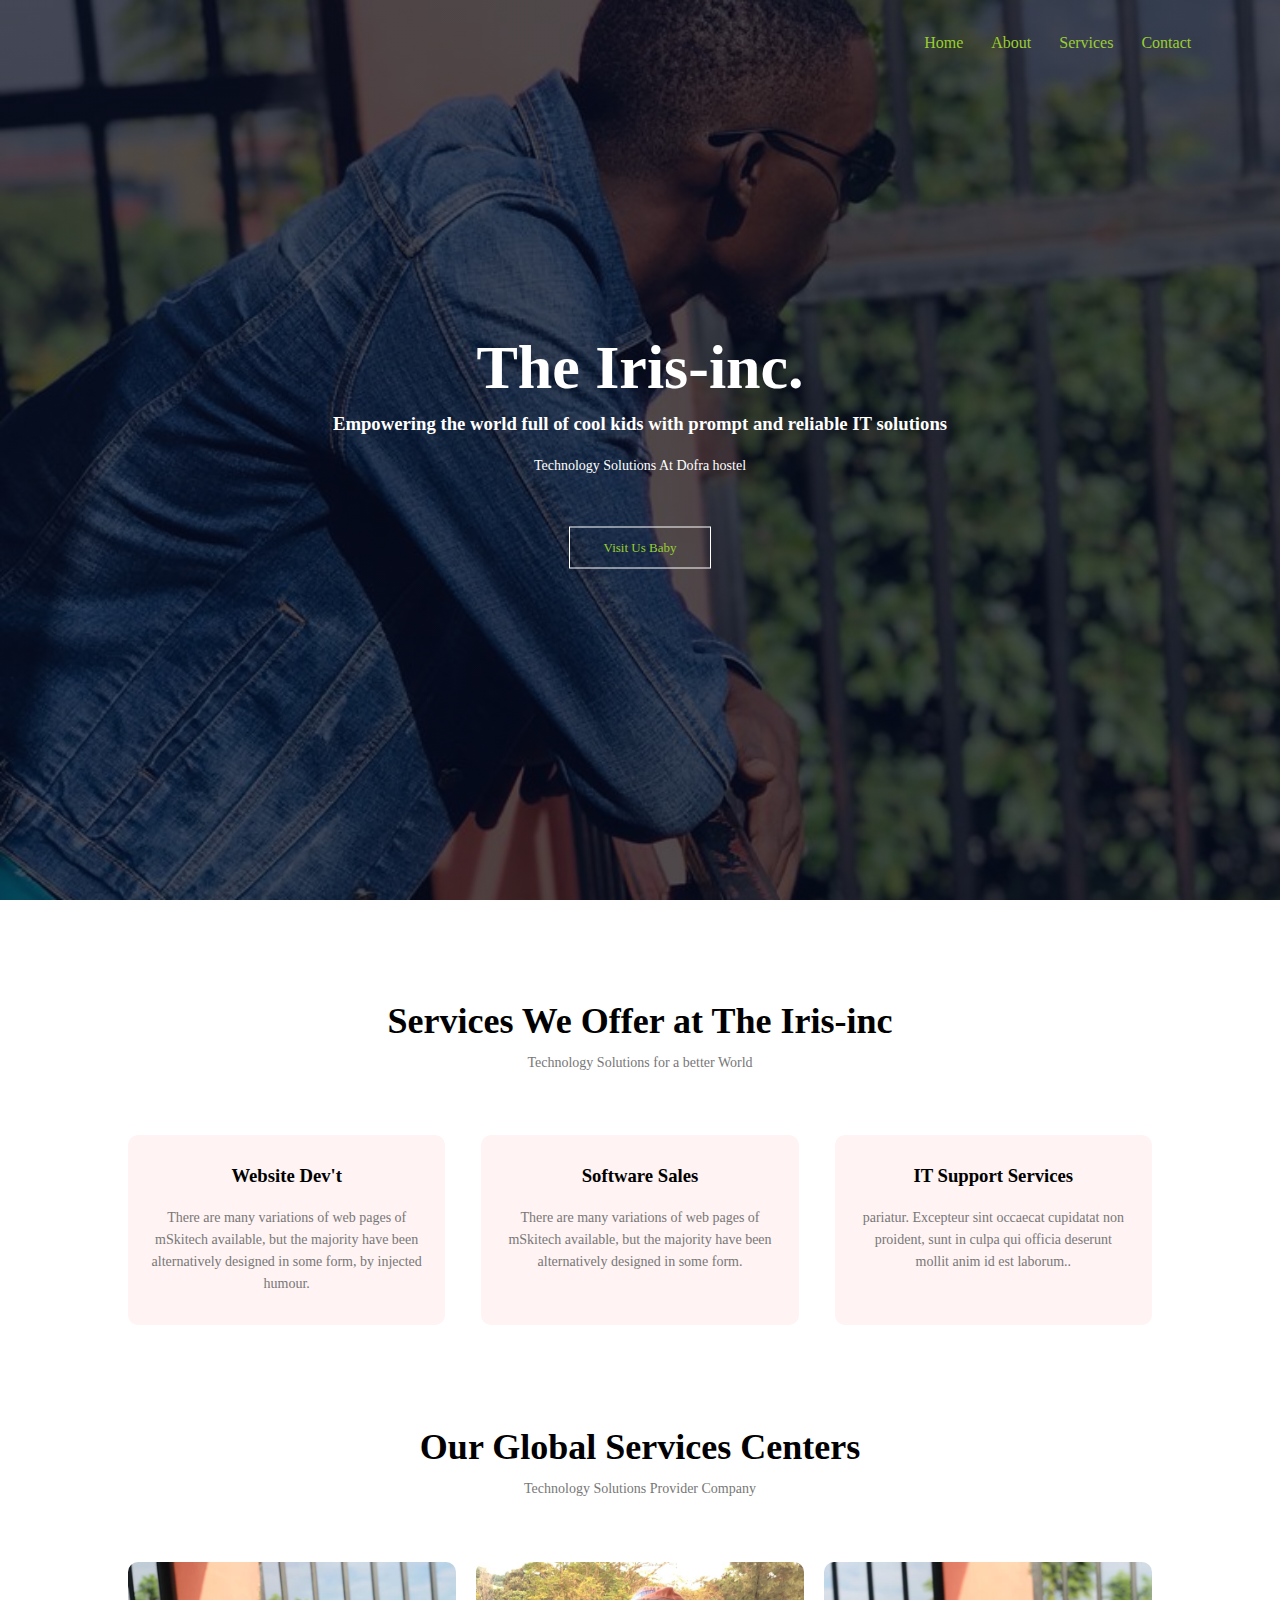
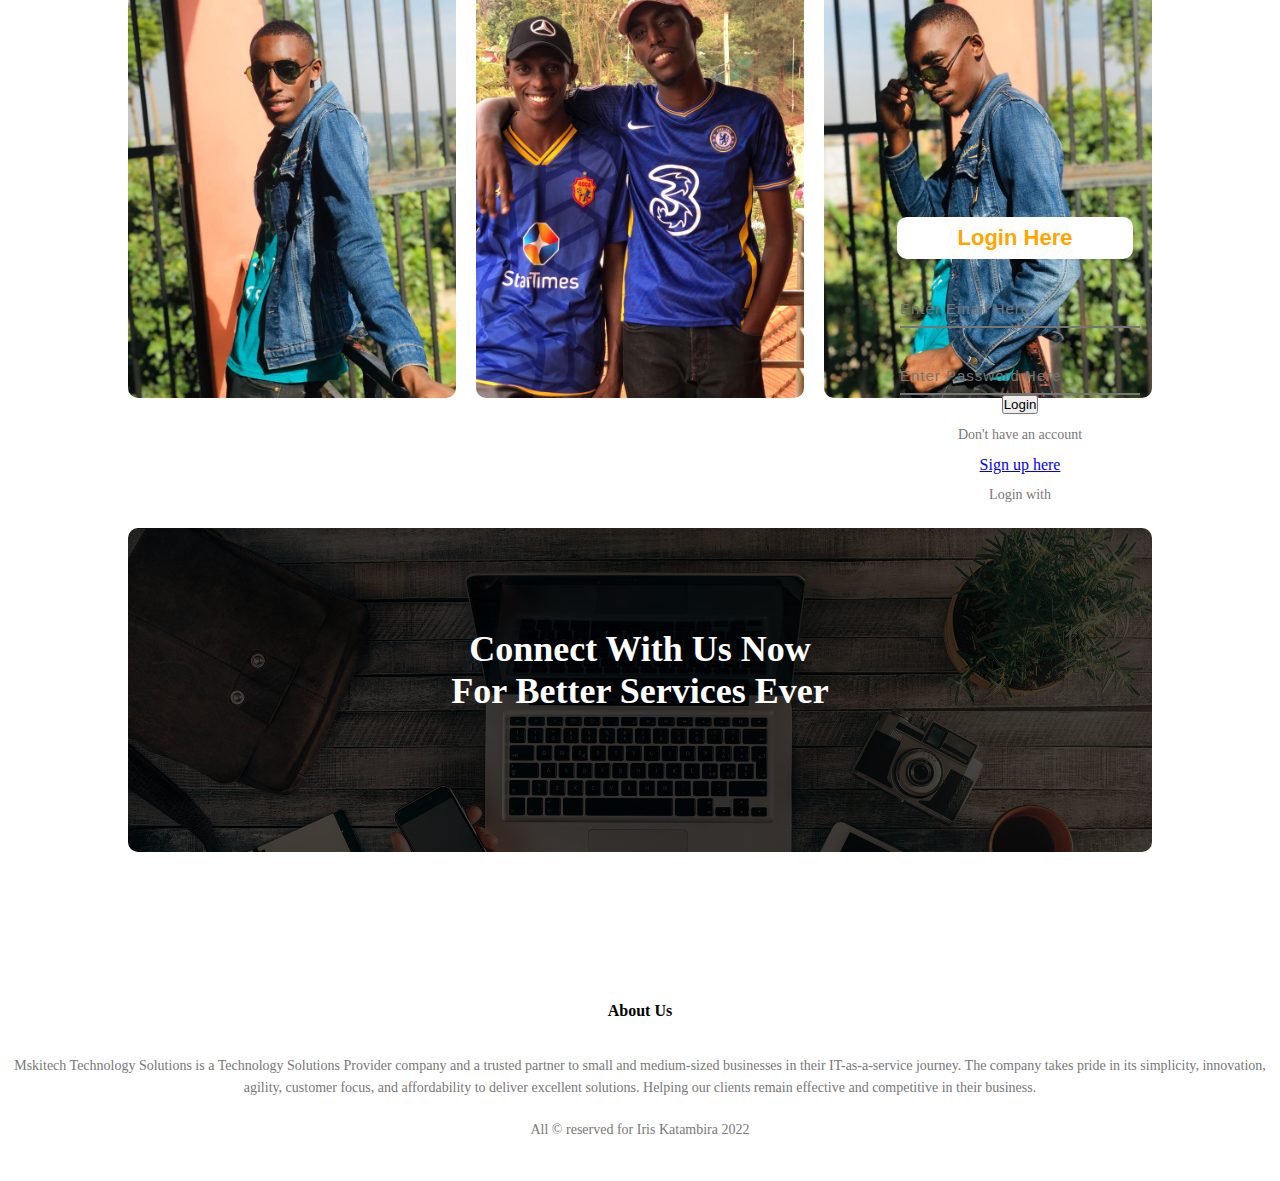
<file: index.html>
<!DOCTYPE html>
<html>
	<head>
		<title>The Iris-inc</title>
		<meta name="viewport" content="width=device-width, initial-scale=1.0px">
	<link rel="stylesheet" type="text/css" href="style.css">
	</head>
	<body>
		<section class="header">
			<nav>
				<div class="nav-links">
					<ul>
						<li><a href="index.html">Home</a></li>
						<li><a href="about.html" target="_blank">About</a></li>
						<li><a href="course.html" target="_blank">Services</a></li>
						<li><a href="contact.html" target="_blank">Contact</a></li>
					</ul>
				</div>
				
			</nav>
			<div class="text-box">
				<h1>The Iris-inc.</h1>
				<h3>Empowering the world full of <bold>cool</bold> kids with prompt and reliable IT solutions</h3>
				<p>Technology Solutions At Dofra hostel</p>
				<a href="about.html"class="jalia">Visit Us Baby</a>
			</div>
		</section>
		<section class="course">
			<h1>Services We Offer at The Iris-inc</h1>
			<p>Technology Solutions for a better World</p>
			<div class="row">
				<div class="course-col">
					<h3>Website Dev't</h3>
					<p>There are many variations of web pages of mSkitech available, but the majority have been alternatively designed in some form, by injected humour.</p>
				</div>
				<div class="course-col">
					<h3>Software Sales</h3>
					<p>There are many variations of web pages of mSkitech available, but the majority have been alternatively designed in some form.</p>
				</div>
				<div class="course-col">
					<h3>IT Support Services</h3>
					<p> pariatur. Excepteur sint occaecat cupidatat non
					proident, sunt in culpa qui officia deserunt mollit anim id est laborum..</p>
				</div>

			</div>

		</section>
		<section class="campus">
			<h1>Our Global Services Centers</h1>
			<p>Technology Solutions Provider Company</p>
			<div class="row">
				<div class="campus-col">
					<img src="piczz/tall.jpg">
					<div class="layer">
						<h3>baby</h3>

					</div>

				</div>
				<div class="campus-col">
					<img src="piczz/josh.jpg">
					<div class="layer">
						<h3>The Iris inc :)</h3>

					</div>

				</div>
				<div class="campus-col">
					<img src="piczz/glasses.jpg">
					<div class="layer">
						<h3>cool kids</h3>

					</div>

				</div>
			</div>

		</section>
		
		<section class="cta">
			<h1>Connect With Us Now <br>For Better Services Ever</h1>
			<div class="form">
                <h2>Login Here</h2>
                <input type="email" name="email" placeholder="Enter Email Here">
                <input type="password" name="" placeholder="Enter Password Here">
                <a href=""><button class="btn">Login</button></a>

                <p class="link">Don't have an account</p>
                <a href="contact.html">Sign up here</a>
                <p class="liw">Login with</p>


            </div>

		</section>
		<section class="footer">
			<h4>About Us</h4>
			<p>Mskitech Technology Solutions is a Technology Solutions Provider company and a trusted partner to small and medium-sized businesses in their IT-as-a-service journey. The company takes pride in its simplicity, innovation, agility, customer focus, and affordability to deliver excellent solutions. Helping our clients remain effective and competitive in their business.</p>
			<p>All &copy reserved for Iris Katambira 2022</p>
		</section>


	</body>
</html>
</file>
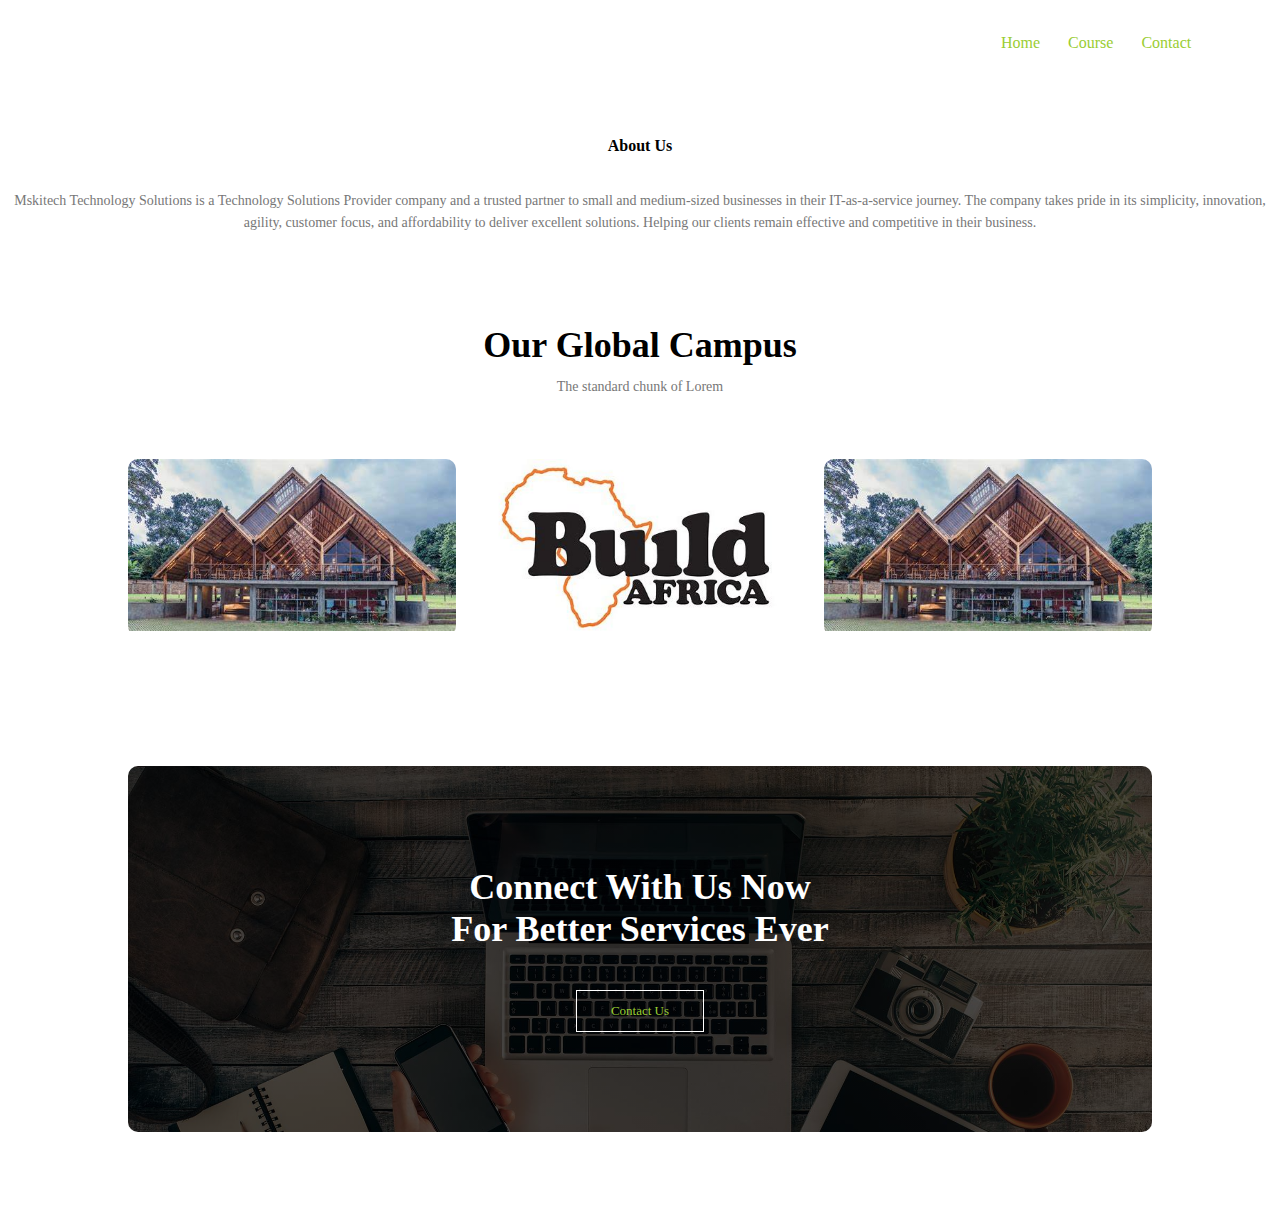
<file: about.html>
<!DOCTYPE html>
<html>
	<head>
		<title>about us</title>
		<meta name="viewport" content="width=device-width, initial-scale=1.0px">
	<link rel="stylesheet" type="text/css" href="style.css">
	</head>
	<body>
        <section class="head">
			<nav>
				<div class="nav-links">
					<ul>
						<li><a href="index.html" target="_blank">Home</a></li>
						<li><a href="course.html" target="_blank">Course</a></li>
						<li><a href="contact.html" target="_blank">Contact</a></li>
					</ul>
				</div>
			</nav>
		</section>
		<section class="footer">
			<h4>About Us</h4>
			<p>Mskitech Technology Solutions is a Technology Solutions Provider company and a trusted partner to small and medium-sized businesses in their IT-as-a-service journey. The company takes pride in its simplicity, innovation, agility, customer focus, and affordability to deliver excellent solutions. Helping our clients remain effective and competitive in their business.</p>

		</section>
        <section class="campus">
			<h1>Our Global Campus</h1>
			<p>The standard chunk of Lorem</p>
			<div class="row">
				<div class="campus-col">
					<img src="piczz/ug.jfif">
					<div class="layer">
						<h3>UGANDA</h3>

					</div>

				</div>
				<div class="campus-col">
					<img src="piczz/img.jfif">
					<div class="layer">
						<h3>TANZANIA</h3>

					</div>

				</div>
				<div class="campus-col">
					<img src="piczz/ug.jfif">
					<div class="layer">
						<h3>KENYA</h3>

					</div>

				</div>
			</div>

		</section>
        
        <section class="cta">
			<h1>Connect With Us Now <br>For Better Services Ever</h1>
			<a href="contact.html" class="jalia">Contact Us</a>

		</section>


	</body>
</html>
</file>
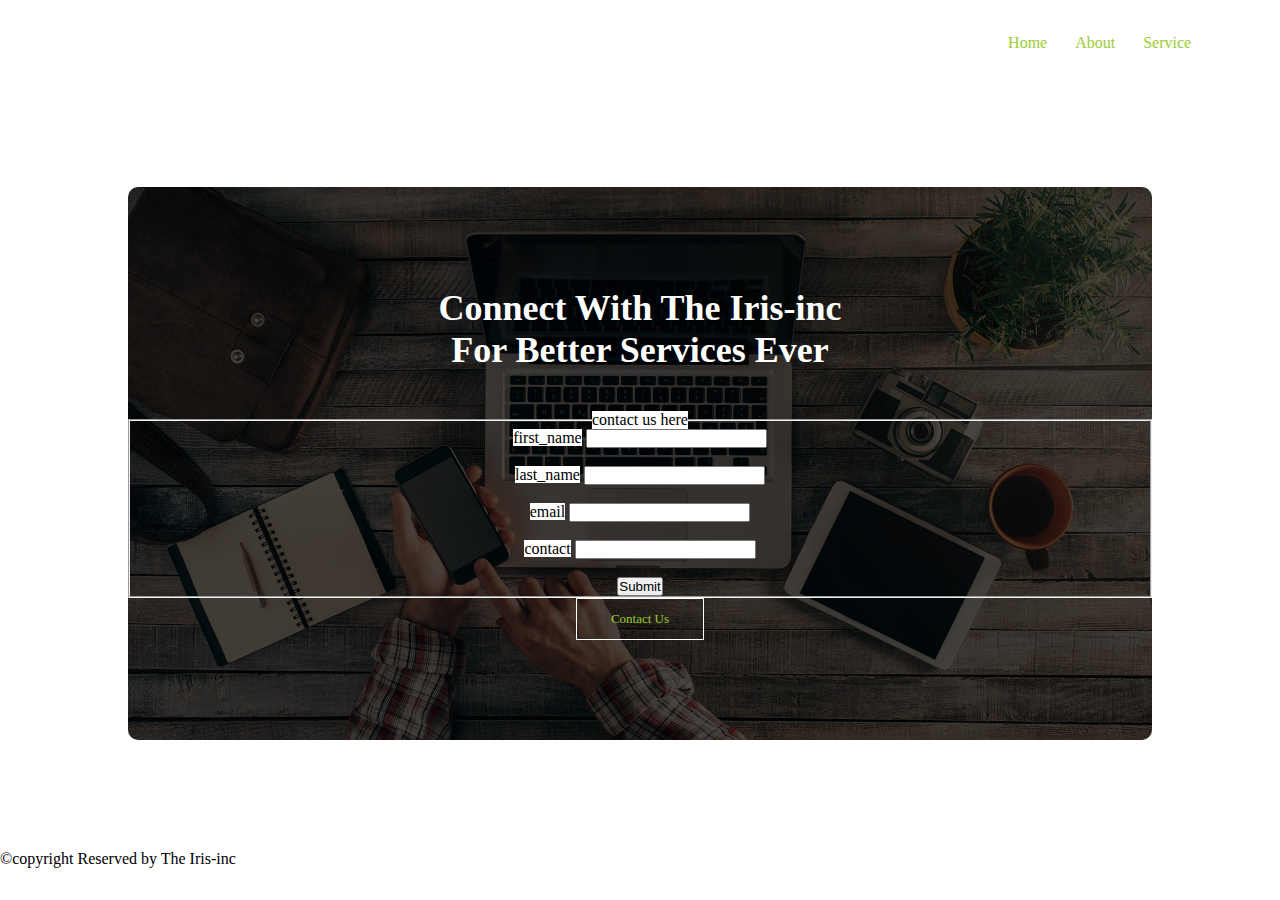
<file: contact.html>
<!DOCTYPE html>
<html>
	<head>
		<title>contactss</title>
		<meta name="viewport" content="width=device-width, initial-scale=1.0px">
	<link rel="stylesheet" type="text/css" href="style.css">
	</head>
	<body>
		<section class="head">
			<nav>
				<div class="nav-links">
					<ul>
						<li><a href="index.html" target="_blank">Home</a></li>
						<li><a href="about.html" target="_blank">About</a></li>
						<li><a href="course.html" target="_blank">Service</a></li>
					</ul>
				</div>
			</nav>
		</section>
		<section class="cta">
			<h1>Connect With The Iris-inc<br>For Better Services Ever</h1>
				<fieldset>
			<legend>contact us here</legend>
			<label>first_name</label>
			<input type="" name=""><br><br>
			<label>last_name</label>
			<input type="" name=""><br><br>
			<label>email</label>
			<input type="" name=""><br><br>
			<label>contact</label>
			<input type="" name=""><br><br>
			<input type="submit" name="share with us">
		</fieldset>
			<a href="contact.html" class="jalia">Contact Us</a>
		</section>
	
		<footer>&copy;copyright Reserved by The Iris-inc</footer>



	</body>
</html>
</file>
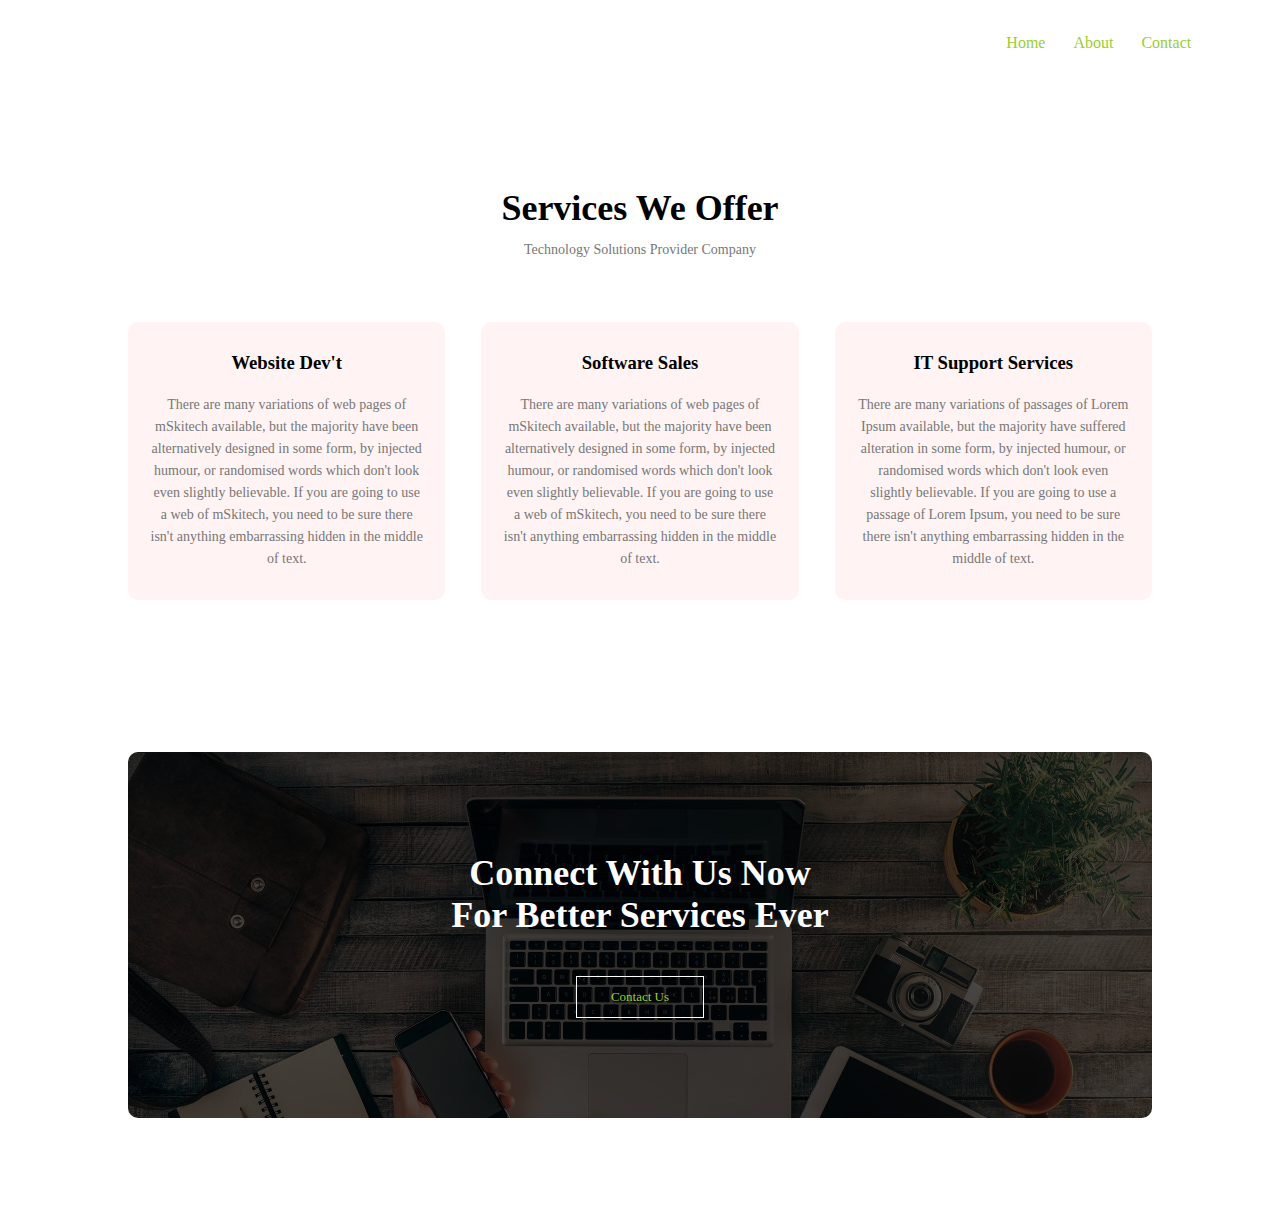
<file: course.html>
<!DOCTYPE html>
<html>
	<head>
		<title>course</title>
		<meta name="viewport" content="width=device-width, initial-scale=1.0px">
	<link rel="stylesheet" type="text/css" href="style.css">
	</head>
	<body>
        <section class="heads">
			<nav>
				<div class="nav-links">
					<ul>
						<li><a href="index.html" target="_blank">Home</a></li>
						<li><a href="about.html" target="_blank">About</a></li>
						<li><a href="contact.html" target="_blank">Contact</a></li>
					</ul>
				</div>
			</nav>
		</section>
		<section class="course">
			<h1>Services We Offer</h1>
			<p>Technology Solutions Provider Company</p>
			<div class="row">
				<div class="course-col">
					<h3>Website Dev't</h3>
					<p>There are many variations of web pages of mSkitech available, but the majority have been alternatively designed in some form, by injected humour, or randomised words which don't look even slightly believable. If you are going to use a web of mSkitech, you need to be sure there isn't anything embarrassing hidden in the middle of text.</p>
				</div>
				<div class="course-col">
					<h3>Software Sales</h3>
					<p>There are many variations of web pages of mSkitech available, but the majority have been alternatively designed in some form, by injected humour, or randomised words which don't look even slightly believable. If you are going to use a web of mSkitech, you need to be sure there isn't anything embarrassing hidden in the middle of text.</p>
				</div>
				<div class="course-col">
					<h3>IT Support Services</h3>
					<p>There are many variations of passages of Lorem Ipsum available, but the majority have suffered alteration in some form, by injected humour, or randomised words which don't look even slightly believable. If you are going to use a passage of Lorem Ipsum, you need to be sure there isn't anything embarrassing hidden in the middle of text.</p>
				</div>

			</div>

		</section>
        <section class="cta">
			<h1>Connect With Us Now <br>For Better Services Ever</h1>
			<a href="contact.html" class="jalia">Contact Us</a>

		</section>
		


	</body>
</html>
</file>
<file: style.css>
*{
	margin: 0;
	padding: 0;
}
footer{
	padding-top: 10px;
	padding-bottom: 10px;
}
label,legend{
	background: white;
}
.header{
	min-height: 100vh;
	width: 100%;
	background-image: linear-gradient(rgba(4,9,30,0.7),rgba(4,9,30,0.7)), url(piczz/back.jpg);
	background-position: center;
	background-size: cover;
	position: relative;
}
nav{
	display: flex;
	padding: 2% 6%;
	justify-content: space-between;
	align-items: center;
}
.nav-links{
	flex: 1;
	text-align: right;
}
.nav-links ul li{
	list-style: none;
	display: inline-block;
	padding: 8px 12px;
	position: relative;
}
.nav-links ul li a{
	color: yellowgreen;
	text-decoration: none;
	font-size: 16px;
}
.nav-links ul li::after{
	content: "";
	width: 0%;
	height: 2px;
	background: #f44336;
	display: block;
	margin: auto;
	transition: 2s;
}
.nav-links ul li:hover::after{
	width: 100%;

}
.text-box{
	width: 90%;
	color: #fff;
	position: absolute;
	top: 50%;
	left: 50%;
	transform: translate(-50%,-50%);
	text-align: center;
}
.text-box h1{
	font-size: 62px;
}
.text-box p{
	margin: 10px 0 40px;
	font-size: 14px;
color: #fff;}
.jalia{
	display: inline-block;
	text-decoration: none;
	color: yellowgreen;
	border: 1px solid white;
	padding: 12px 34px;
	font-size: 13px;
	background: transparent;
	position: relative;
	cursor: pointer;
}
.jalia:hover{
	border: 1px solid #f44336;
	background: #f44336;
	transition: 1s;
}
nav.fa{
	display: none;
}




.course{
	width: 80%;
	margin: auto;
	text-align: center;
	padding-top: 100px;
}
h1{
	font-size: 36px;
	font-weight: 600;

}
p{
	color: #777;
	font-size: 14px;
	font-weight: 300;
	line-height: 22px;
	padding: 10px;
}
.row{
	margin-top: 5%;
	display: flex;
	justify-content: space-between;
}
.course-col{
	flex-basis: 31%;
	background: #fff3f3;
	border-radius: 10px;
	margin-bottom: 5%;
	padding: 20px 12px;
	box-sizing: border-box;

}
h3{
	text-align: center;
	font-weight: 600;
	margin: 10px 0;
}
.course-col:hover{
	box-shadow: 0 0 20px 0px rgba(0,0,0,0.2);

}
@media(max-width: 700px){
	.row{
		flex-direction: column;
	}
}
.campus{
	width: 80%;
	margin: auto;
	text-align: center;
	padding-top: 50px;
}
.campus-col{
	flex-basis: 32%;
	border-radius: 10px;
	margin-bottom: 30px;
	position: relative;
	overflow: hidden;
}
.campus-col img{
	width: 100%;
	display: block;
}
.layer{
	background: transparent;
	height: 100%;
	width: 100%;
	position: absolute;
	top: 0;
	left: 0;
	transition: 0.5s;
}
.layer:hover{
	background: rgba(226,0,0,0.7);
}
.layer h3{
	width: 100%;
	font-weight: 500;
	color: white;
	font-size: 26px;
	bottom: 0;
	left: 50%;
	transform: translate(-50%);
	position: absolute;
	opacity: 0;
	transition: 0.5s;
}
.layer:hover h3{
	bottom: 49%;
	opacity: 1;

}

.cta{
	margin: 100px auto;
	width: 80%;
	background-image: linear-gradient(rgba(0,0,0,0.7),rgba(0,0,0,0.7)),url(piczz/wp.jpg);
	background-size: cover;
	border-radius: 10px;
	text-align: center;
	padding: 100px 0;
}
.cta h1{
	color: white;
	margin-bottom: 40px;
	padding: 0;
}
.footer{
	width: 100%;
	text-align: center;
	padding: 30px 0;
}
.footer h4{
	margin-bottom: 25px;
	margin-top: 20px;
	font-weight: 600;
}
.form{
    width: 250px;
    height: 380px;
    background: linear-gradient(to top, rgba(0,,0,0,0.8)50%,rgba(0,,0,0,0.8)50%);
    top: 1790px;
    left: 870px;
    position: absolute;
    padding: 25px;
}
.form h2{
	width: 220px;
	font-family: sans-serif;
	text-align: center;
	color: orange;
	font-size: 22px;
	background-color: white;
	border-radius: 10px;
	margin: 2px;
	padding: 8px;
}
.form input{
	width: 240px;
	height: 35px;
	background: transparent;
	border-radius: 1px solid orange;
	border-top: none;
	border-right: none;
	border-left: none;
	color: white;
	font-size: 15px;
	letter-spacing: 1px;
	margin-top: 30px;
	font-family: sans-serif;
}
</file>
